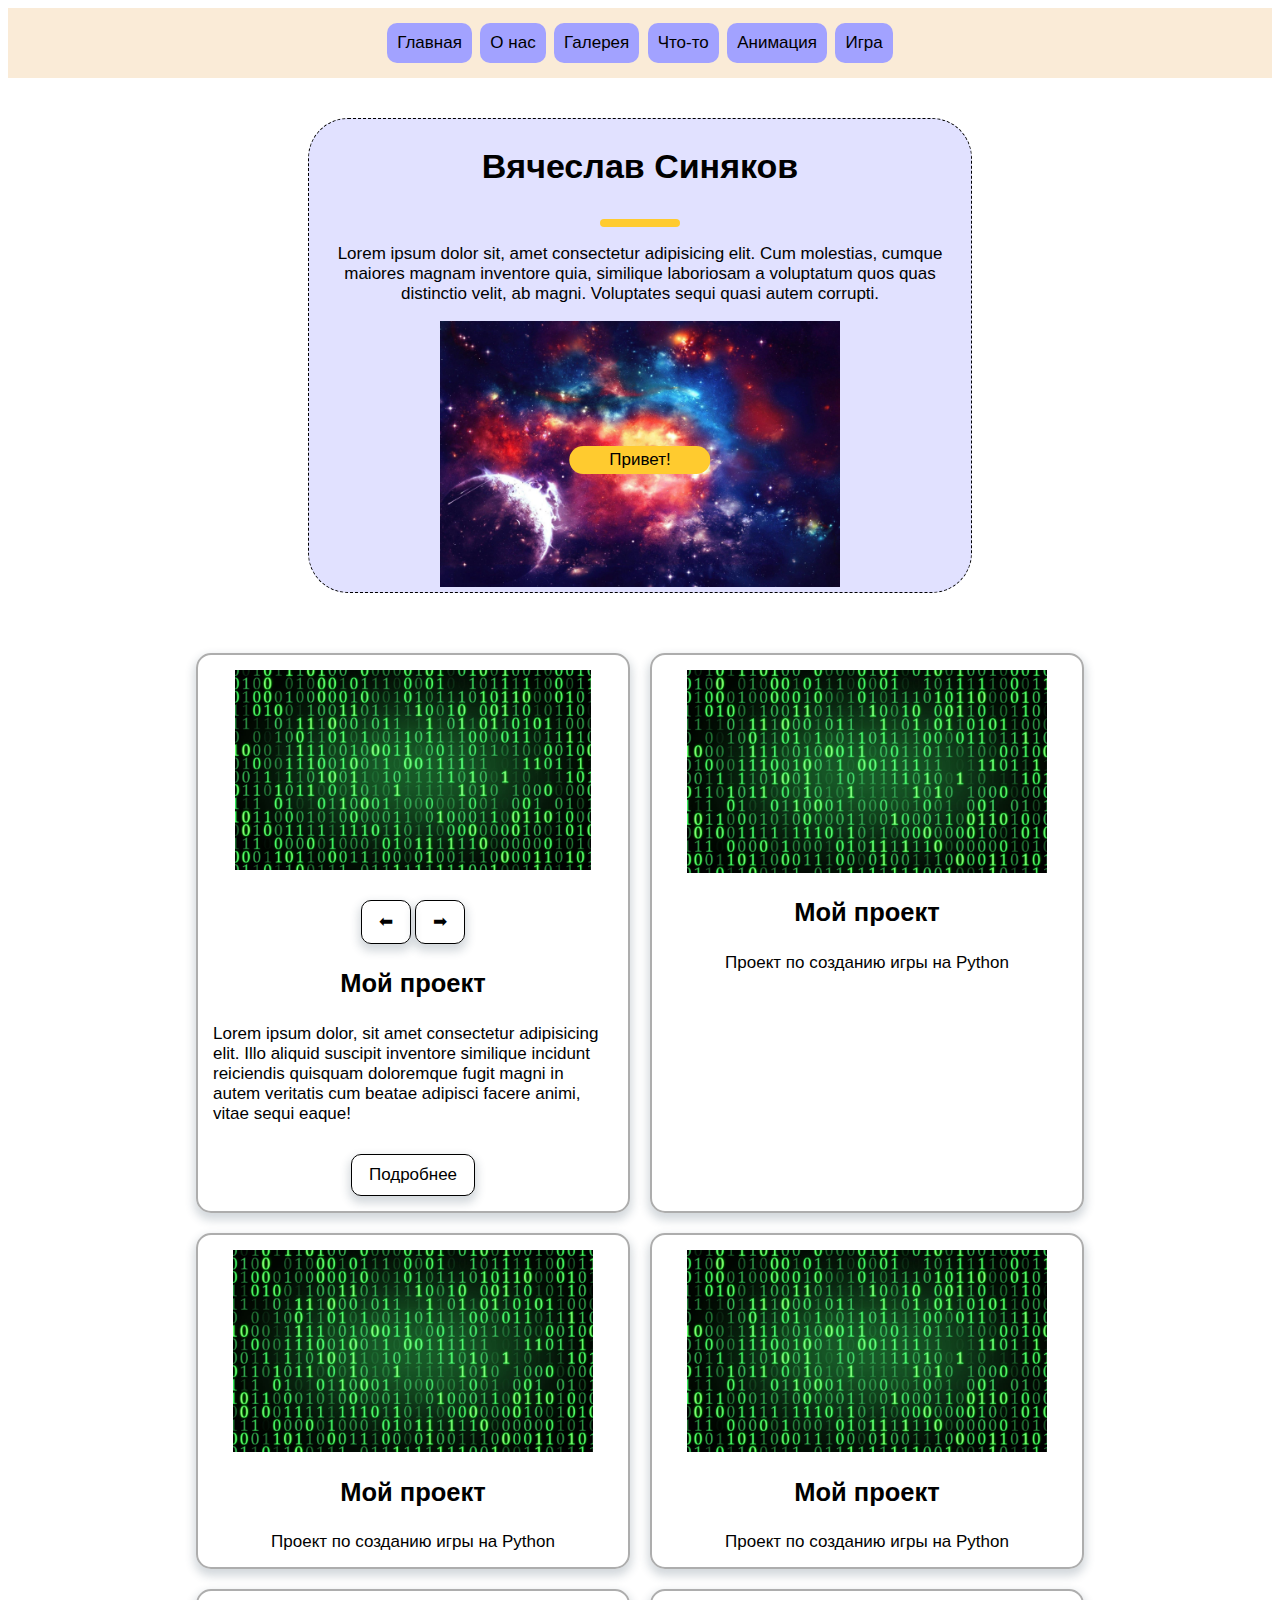
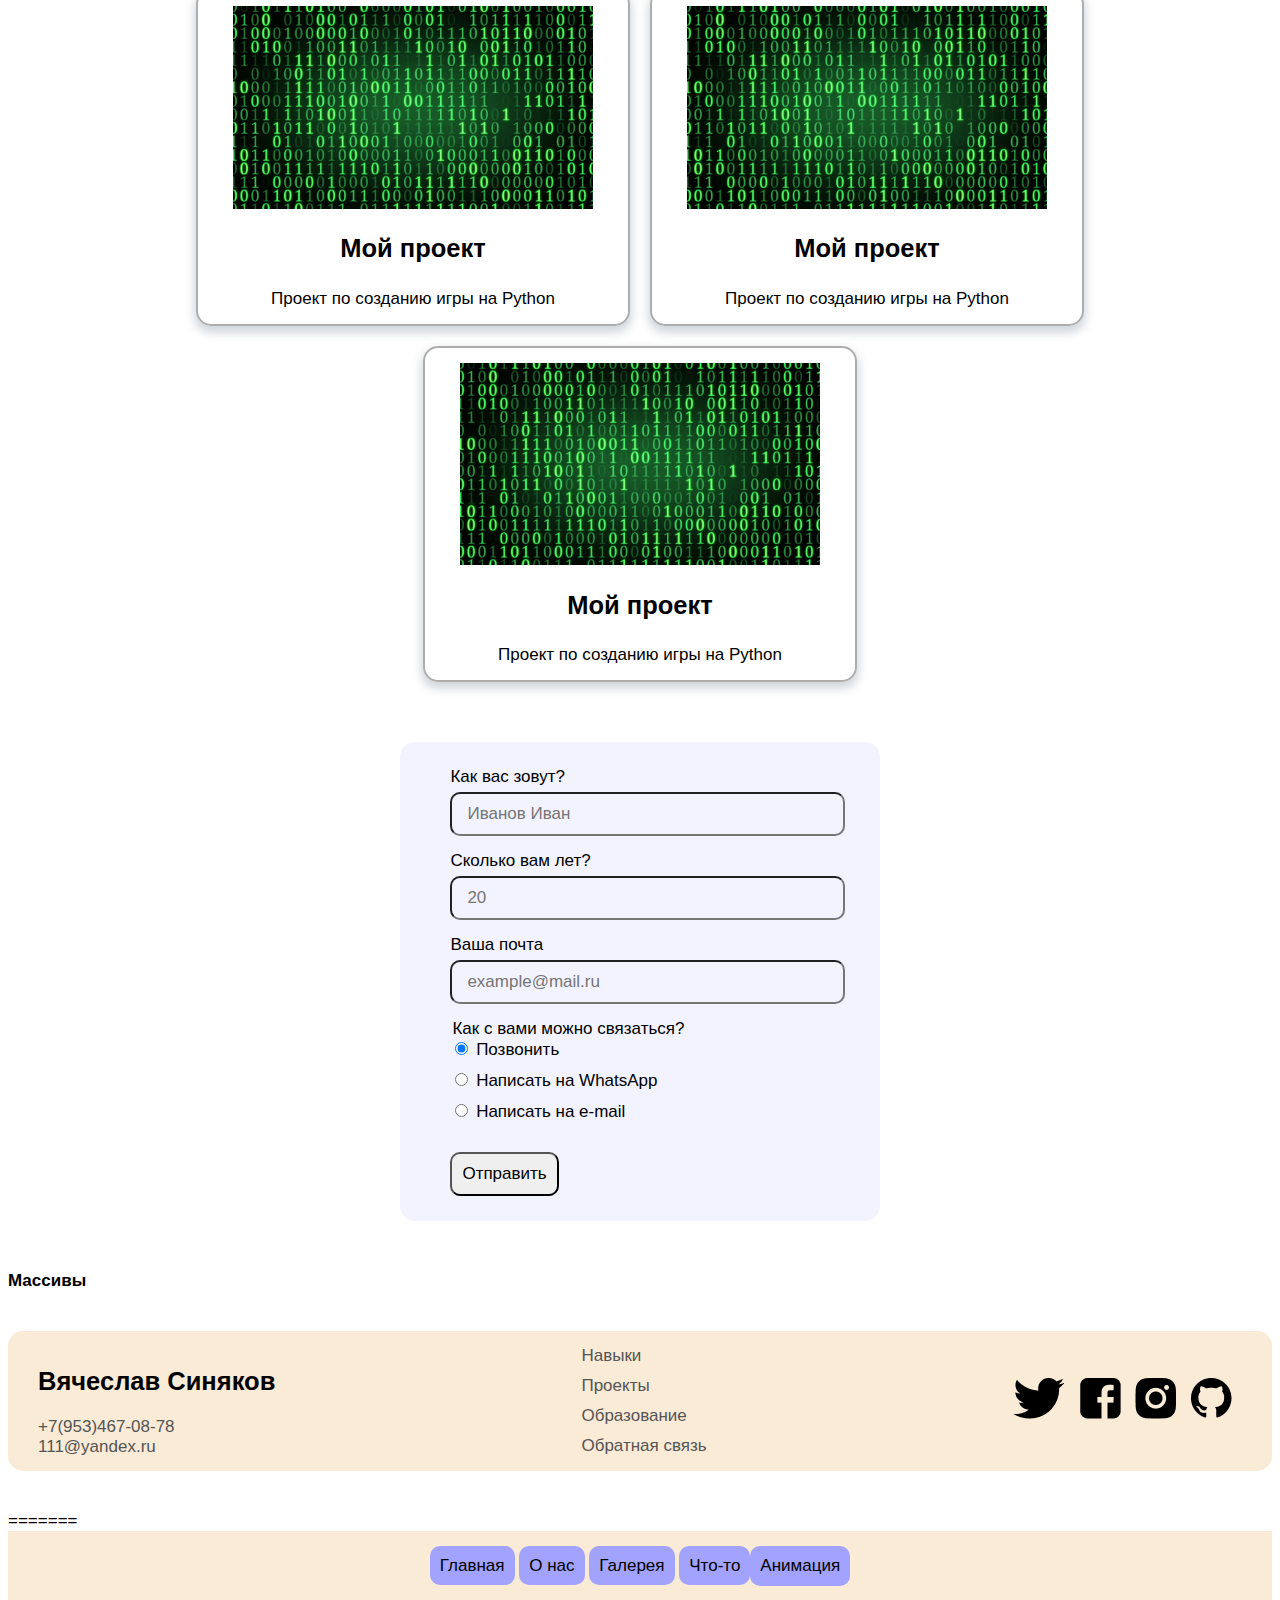
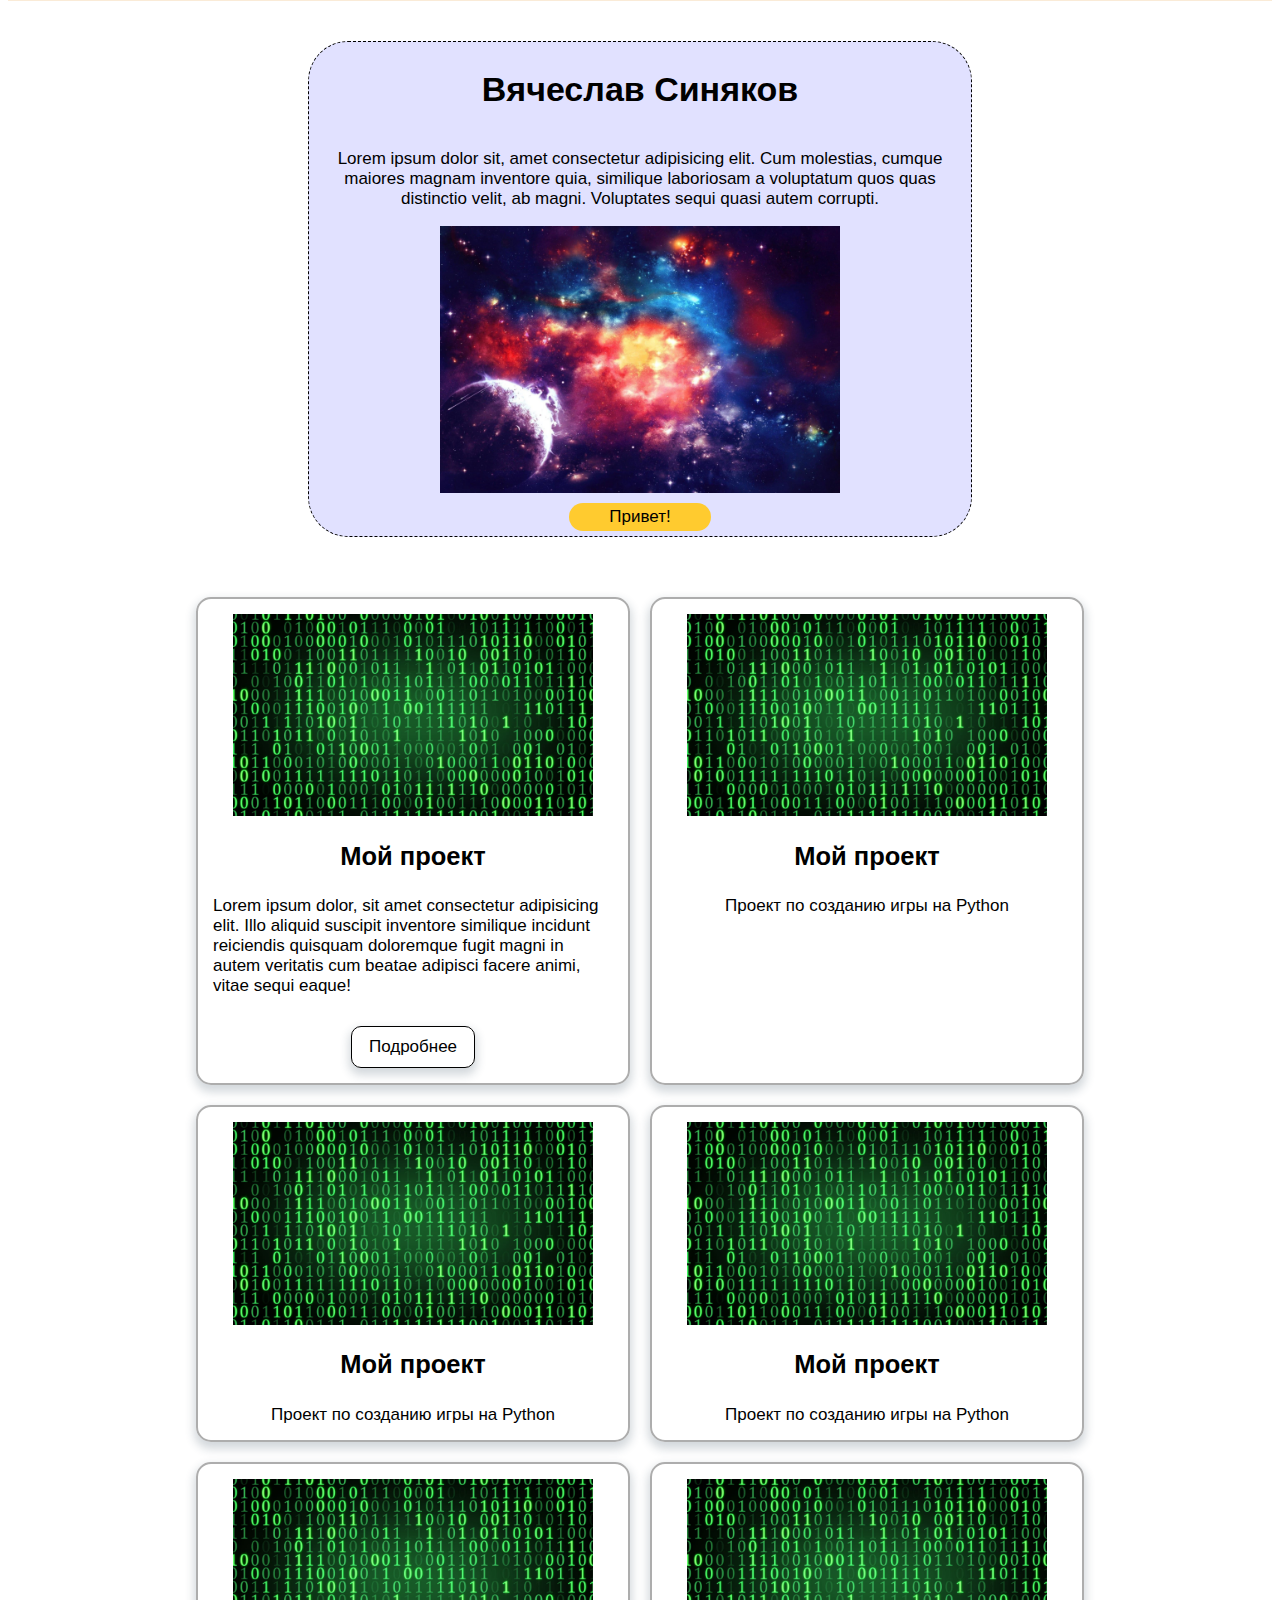
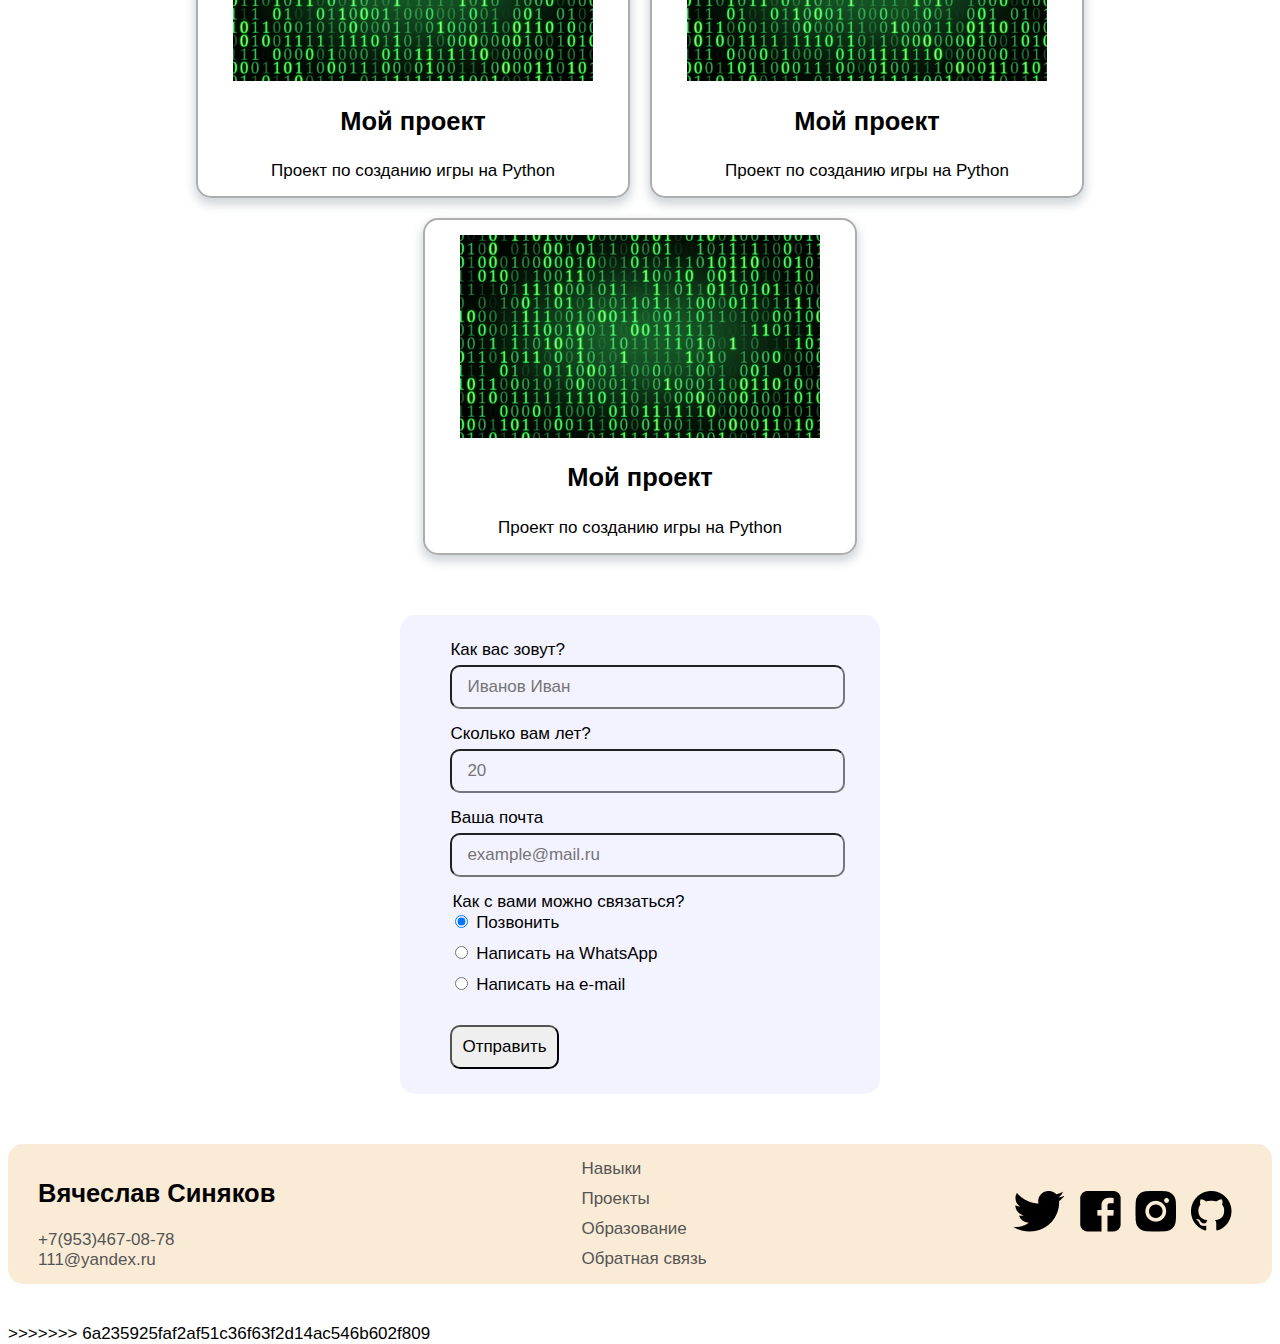
<file: index.html>
<!DOCTYPE html>
<html lang="en">

<head>
    <meta charset="UTF-8">
    <meta name="viewport" content="width=device-width, initial-scale=1.0">
    <link rel="stylesheet" type="text/css" href="style.css" />
    <title>Вячеслав</title>

</head>

<body>
    <header>
        <nav class="nav_menu">
            <a class="hlink" href="https://ya.ru/">Главная</a>
            <a class="hlink" href="https://ya.ru/">О нас</a>
            <a class="hlink" href="https://ya.ru/">Галерея</a>
            <a class="hlink" href="https://ya.ru/">Что-то</a>
            <a class="hlink" href="animation.html" target="_blank">Анимация</a>
            <a class="hlink" href="game.html" target="_blank">Игра</a>
        </nav>
    
        <div class="burger" id="burger">&#9776;</div>
    </header>
    
    <main class="content">
        <button id="scrollToTop">⬆ Наверх</button>
        <section class="title">
            <div class="titlediv">
                <h1 name="h_1">Вячеслав Синяков</h1>
                <button onclick="change_title()"></button>
                <p>
                    Lorem ipsum dolor sit, amet consectetur adipisicing elit. Cum molestias, cumque maiores magnam
                    inventore quia, similique laboriosam a voluptatum quos quas distinctio velit, ab magni. Voluptates
                    sequi quasi autem corrupti.
                </p>
                <img src="img/space.jpeg" alt="тут был космос">
                <button id="run_button" onclick="color_()">Привет!</button>
            </div>
        </section>

        

        <section>
            <div class="cardscontainer">
                <div class="cards">
                    <div class="slider-div">
                        <img id="slider-img" src="img/code.jpeg">
                    </div>
                    <div class="slider_button">
                        <button onclick="prev_img()">&#11013;</button>
                        <button onclick="next_img()">&#10145;</button>
                    </div>
                    <h3>Мой проект</h3>
                    <p>Lorem ipsum dolor, sit amet consectetur adipisicing elit. Illo aliquid suscipit inventore
                        similique incidunt reiciendis quisquam doloremque fugit magni in autem veritatis cum beatae
                        adipisci facere animi, vitae sequi eaque!</p>
                    <button>Подробнее</button>
                </div>
                <div class="cards">
                    <img src="img/code.jpeg" width="200px">
                    <h3>Мой проект</h3>
                    <p>Проект по созданию игры на Python</p>
                </div>
                <div class="cards">
                    <img src="img/code.jpeg" width="200px">
                    <h3>Мой проект</h3>
                    <p>Проект по созданию игры на Python</p>
                </div>
                <div class="cards">
                    <img src="img/code.jpeg" width="200px">
                    <h3>Мой проект</h3>
                    <p>Проект по созданию игры на Python</p>
                </div>

                <div class="cards">
                    <img src="img/code.jpeg" width="200px">
                    <h3>Мой проект</h3>
                    <p>Проект по созданию игры на Python</p>
                </div>

                <div class="cards">
                    <img src="img/code.jpeg" width="200px">
                    <h3>Мой проект</h3>
                    <p>Проект по созданию игры на Python</p>
                </div>
                <div class="cards">
                    <img src="img/code.jpeg" width="200px">
                    <h3>Мой проект</h3>
                    <p>Проект по созданию игры на Python</p>
                </div>
            </div>
        </section>

        <section class="form_section">
            <div class="form_container">
                <form>
                    <label>
                        <p>Как вас зовут?</p>
                        <input class="f_input" placeholder="Иванов Иван" type="text" required>
                    </label>
                    <label>
                        <p>Сколько вам лет?</p>
                        <input class="f_input" placeholder="20" type="number" min="3" max="99" required>
                    </label>

                    <label>
                        <p>Ваша почта</p>
                        <input class="f_input" placeholder="example@mail.ru" type="email" required>
                    </label>



                    <fieldset>
                        <legend>Как с вами можно связаться?</legend>
                        <div>
                            <input type="radio" checked value="call" name="connect">
                            <label for="call">Позвонить</label>
                        </div>
                        <div>
                            <input type="radio" value="WA" name="connect">
                            <label for="WA">Написать на WhatsApp</label>
                        </div>
                        <div>
                            <input type="radio" value="e-mail" name="connect">
                            <label for="e-mail">Написать на e-mail </label>
                        </div>
                    </fieldset>
                    <button type="submit" class="submit_button">Отправить</button>
                </form>
            </div>
        </section>

        <h3>Массивы</h3>
        <ul id="numberList">

        </ul>

    </main>

    <div class="modal">
        <div class="modal-content">
            <span class="close">&times;</span>
            <p>Это модальное окно</p>
        </div>
    </div>

    <footer>
        <div>
            <h2>Вячеслав Синяков</h2>
            <a href="tel:+79534670878">+7(953)467-08-78</a>
            <br>
            <a href="mailto:111@yandex.ru">111@yandex.ru</a>
        </div>
        <div class="info">
            <a>Навыки</a>
            <a>Проекты</a>
            <a>Образование</a>
            <a>Обратная связь</a>
        </div>
        <div>
            <a href=""><img src="img/Social-1.png" alt=""></a>
            <img src="img/Social-2.png" alt="">
            <img src="img/Social-3.png" alt="">
            <img src="img/Social.png" alt="">
        </div>
    </footer>



</body>

</html>

<script src="main.js"></script>
=======
<!DOCTYPE html>
<html lang="en">

<head>
    <meta charset="UTF-8">
    <meta name="viewport" content="width=device-width, initial-scale=1.0">
    <link rel="stylesheet" type="text/css" href="style.css" />
    <title>Вячеслав</title>
</head>

<body>
    <header>
        <nav>
            <a class="hlink" href="https://ya.ru/" >Главная</a>
            <a class="hlink" href="https://ya.ru/">О нас</a>
            <a class="hlink" href="https://ya.ru/">Галерея</a>
            <a class="hlink" href="https://ya.ru/">Что-то</a>
        </nav>
        <a class="hlink" href="animation.html" target="_blank">Анимация</a>
    </header>
    <main>
        
        <section class="title">
            <div class="titlediv">
                <h1>Вячеслав Синяков</h1>
                <p>
                    Lorem ipsum dolor sit, amet consectetur adipisicing elit. Cum molestias, cumque maiores magnam
                    inventore quia, similique laboriosam a voluptatum quos quas distinctio velit, ab magni. Voluptates
                    sequi quasi autem corrupti.
                </p>
                <img src="img/space.jpeg" alt="тут был космос">
                <button>Привет!</button>
            </div>
        </section>

        <section>
            <div class="cardscontainer">
                <div class="cards">
                    <img src="img/code.jpeg" width="200px">
                    <h3>Мой проект</h3>
                    <p>Lorem ipsum dolor, sit amet consectetur adipisicing elit. Illo aliquid suscipit inventore
                        similique incidunt reiciendis quisquam doloremque fugit magni in autem veritatis cum beatae
                        adipisci facere animi, vitae sequi eaque!</p>
                    <button>Подробнее</button>
                </div>
                <div class="cards">
                    <img src="img/code.jpeg" width="200px">
                    <h3>Мой проект</h3>
                    <p>Проект по созданию игры на Python</p>
                </div>
                <div class="cards">
                    <img src="img/code.jpeg" width="200px">
                    <h3>Мой проект</h3>
                    <p>Проект по созданию игры на Python</p>
                </div>
                <div class="cards">
                    <img src="img/code.jpeg" width="200px">
                    <h3>Мой проект</h3>
                    <p>Проект по созданию игры на Python</p>
                </div>

                <div class="cards">
                    <img src="img/code.jpeg" width="200px">
                    <h3>Мой проект</h3>
                    <p>Проект по созданию игры на Python</p>
                </div>

                <div class="cards">
                    <img src="img/code.jpeg" width="200px">
                    <h3>Мой проект</h3>
                    <p>Проект по созданию игры на Python</p>
                </div>
                <div class="cards">
                    <img src="img/code.jpeg" width="200px">
                    <h3>Мой проект</h3>
                    <p>Проект по созданию игры на Python</p>
                </div>
            </div>
        </section>

        <section class="form_section">
            <div class="form_container">
                <form>
                    <label>
                        <p>Как вас зовут?</p>
                        <input class="f_input" placeholder="Иванов Иван" type="text" required>
                    </label>
                    <label>
                        <p>Сколько вам лет?</p>
                        <input class="f_input" placeholder="20" type="number" min="3" max="99" required>
                    </label>

                    <label>
                        <p>Ваша почта</p>
                        <input class="f_input" placeholder="example@mail.ru" type="email" required>
                    </label>


                    
                    <fieldset>
                        <legend>Как с вами можно связаться?</legend>
                        <div>
                            <input type="radio" checked value="call" name="connect">
                            <label for="call">Позвонить</label>
                        </div>
                        <div>
                            <input type="radio" value="WA" name="connect">
                            <label for="WA">Написать на WhatsApp</label>
                        </div>
                        <div>
                            <input type="radio" value="e-mail" name="connect">
                            <label for="e-mail">Написать на e-mail </label>
                        </div>
                    </fieldset>
                    <button type="submit" class="submit_button">Отправить</button>
                </form>
            </div>
        </section>

    </main>

    <footer>
        <div>
            <h2>Вячеслав Синяков</h2>
            <a href="tel:+79534670878">+7(953)467-08-78</a>
            <br>
            <a href="mailto:111@yandex.ru">111@yandex.ru</a>
        </div>
        <div class="info">
            <a>Навыки</a>
            <a>Проекты</a>
            <a>Образование</a>
            <a>Обратная связь</a>
        </div>
        <div>
            <a href=""><img src="img/Social-1.png" alt=""></a>
            <img src="img/Social-2.png" alt="">
            <img src="img/Social-3.png" alt="">
            <img src="img/Social.png" alt="">
        </div>
    </footer>



</body>
<script src="main.js"></script>
</html>
>>>>>>> 6a235925faf2af51c36f63f2d14ac546b602f809
</file>
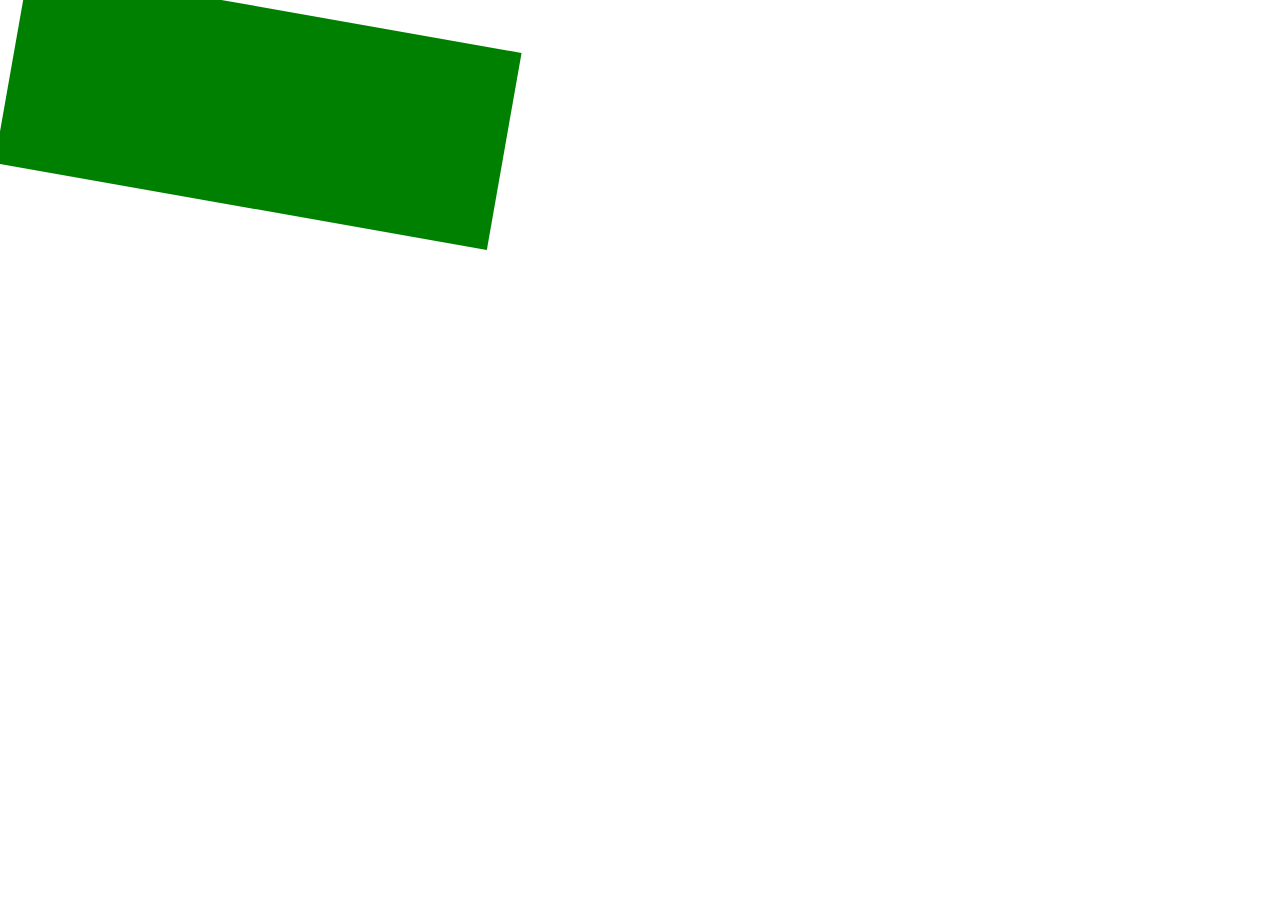
<file: animation.html>
<!DOCTYPE html>
<html lang="en">
<head>
    <meta charset="UTF-8">
    <meta name="viewport" content="width=device-width, initial-scale=1.0">
    <link rel="stylesheet" type="text/css" href="animationstyle.css"/>
    <title>Анимация</title>
</head>
<body>

    <div class="rectangle">
        

    </div>
    <div class="circle"></div>
    
</body>
</html>
</file>
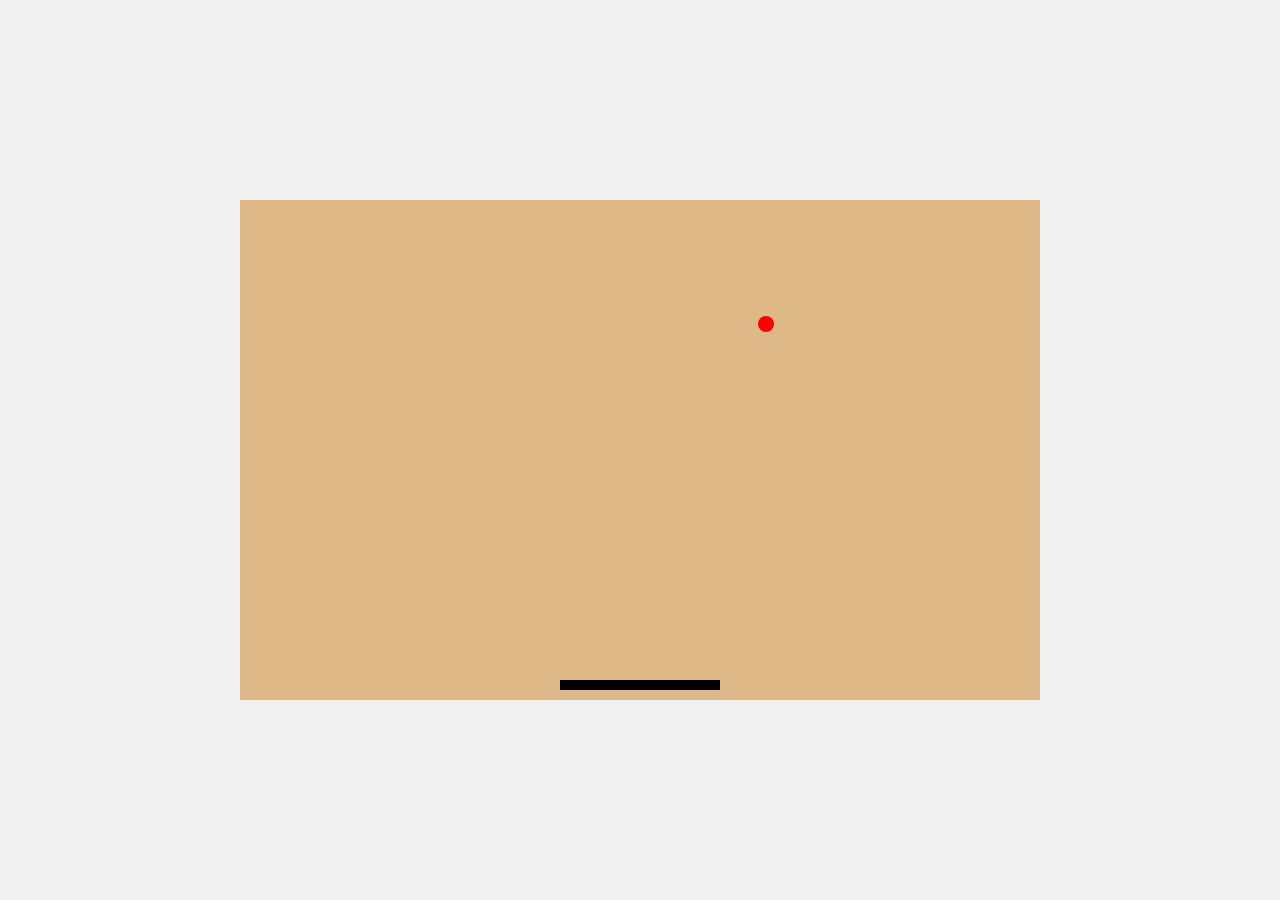
<file: game.html>
<!DOCTYPE html>
<html lang="en">

<head>
    <meta charset="UTF-8">
    <meta name="viewport" content="width=device-width, initial-scale=1.0">
    <title>Игра</title>
    <style>
        * {
            margin: 0;
            padding: 0;
            box-sizing: border-box;
        }

        html,
        body {
            width: 100%;
            height: 100%;
            overflow-x: hidden;
            /* Убираем горизонтальную прокрутку */
            display: flex;
            justify-content: center;
            align-items: center;
            background-color: #f0f0f0;
        }

        canvas {
            display: block;
            max-width: 100%;
            background-color:burlywood;
        }

        @media screen and (max-width:767px) {
            body{
                position: fixed;
                overflow-y: scroll;
            }
        }
    </style>
</head>

<body>
    <canvas id="gameCanvas"></canvas>
    <script src="game.js"></script>
</body>

</html>
</file>
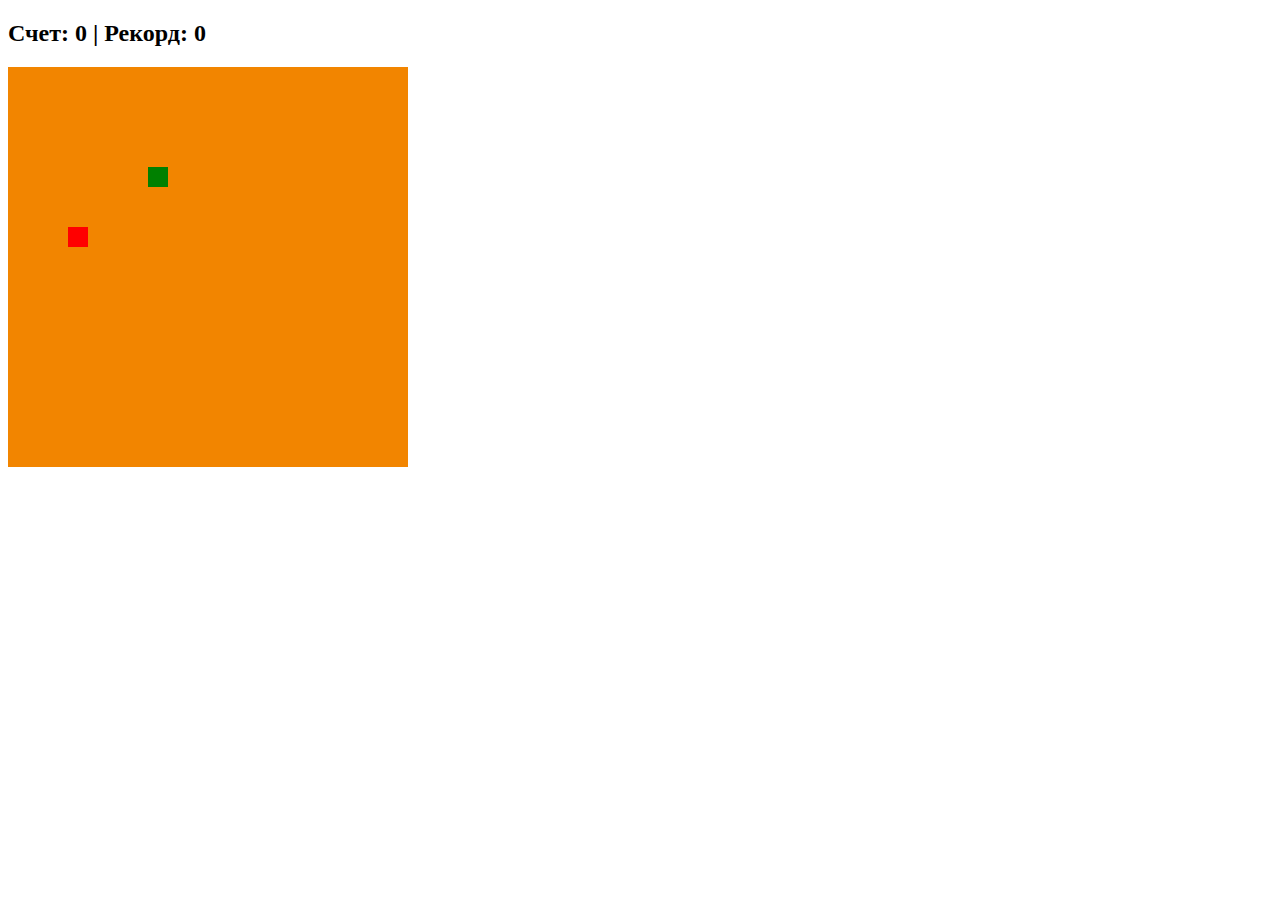
<file: snake.html>
<!DOCTYPE html>
<html lang="en">

<head>
    <meta charset="UTF-8">
    <meta name="viewport" content="width=device-width, initial-scale=1.0">
    <title>Змейка</title>

    <style>
        canvas {
            background-color: aliceblue;
        }
    </style>
</head>

<body>
    <h2 id="score">Счет: 0 | Рекорд: 0</h2>
    <canvas id="game1"></canvas>

    <script>
        let canvas = document.getElementById("game1");
        let ctx = canvas.getContext("2d");

        canvas.width = 400;
        canvas.height = 400;

        const box = 20;

        let snake = [{ x: 5 * box, y: 5 * box }];

        let food = {
            x: Math.floor(Math.random() * (canvas.width / box)) * box,
            y: Math.floor(Math.random() * (canvas.height / box)) * box
        }

        let dir = "RIGHT";
        let score = 0;

        let best = localStorage.getItem("bestScore") || 0;

        document.addEventListener("keydown", (e) => {
            if (e.key === "ArrowLeft" && dir !== "RIGHT") dir = "LEFT";
            if (e.key === "ArrowRight" && dir !== "LEFT") dir = "RIGHT";
            if (e.key === "ArrowUp" && dir !== "DOWN") dir = "UP";
            if (e.key === "ArrowDown" && dir !== "UP") dir = "DOWN";
        })

        function checkCollision(head, body) {
            for (let i = 0; i < body.length; i++) {
                if (head.x === body[i].x && head.y === body[i].y) {
                    return true;
                }
            }
            return false;
        }

        function updateScore(){
            document.getElementById("score").textContent = `Счет: ${score} | Рекорд: ${best}`;
        }

        let touchStartX = 0;
let touchStartY = 0;

canvas.addEventListener("touchstart", function(e) {
    touchStartX = e.touches[0].clientX;
    touchStartY = e.touches[0].clientY;
});

canvas.addEventListener("touchend", function(e) {
    let touchEndX = e.changedTouches[0].clientX;
    let touchEndY = e.changedTouches[0].clientY;

    let dx = touchEndX - touchStartX;
    let dy = touchEndY - touchStartY;

    if (Math.abs(dx) > Math.abs(dy)) {
        if (dx > 0 && dir !== "LEFT") dir = "RIGHT";
        else if (dx < 0 && dir !== "RIGHT") dir = "LEFT";
    } else {
        if (dy > 0 && dir !== "UP") dir = "DOWN";
        else if (dy < 0 && dir !== "DOWN") dir = "UP";
    }
});

        function draw() {
            ctx.fillStyle = "#f28500";
            ctx.fillRect(0, 0, canvas.width, canvas.height);

            for (let i = 0; i < snake.length; i++) {
                ctx.fillStyle = (i == 0) ? "green" : "lime";
                ctx.fillRect(snake[i].x, snake[i].y, box, box);
            }

            ctx.fillStyle = "red";
            ctx.fillRect(food.x, food.y, box, box);

            let headX = snake[0].x;
            let headY = snake[0].y;

            if (dir === "RIGHT") headX += box;
            if (dir === "LEFT") headX -= box;
            if (dir === "UP") headY -= box;
            if (dir === "DOWN") headY += box;

            if (headX === food.x && headY === food.y) {
                score++;
                if (score>best){
                    best=score;
                    localStorage.setItem("bestScore", best);
                }
                food = {
                    x: Math.floor(Math.random() * (canvas.width / box)) * box,
                    y: Math.floor(Math.random() * (canvas.height / box)) * box
                };
            } else {
                snake.pop();
            }
            updateScore();

            if (headX < -box || headX > canvas.width ||
                headY < -box || headY > canvas.height || checkCollision({ x: headX, y: headY }, snake)) {
                clearInterval(game);
                alert("Game over");
                location.reload();
            }

            let newHead = { x: headX, y: headY };
            snake.unshift(newHead);

        }
        updateScore();
        let game = setInterval(draw, 200);


    </script>
</body>

</html>
</file>
<file: style.css>
.hlink{
    text-decoration: none;
    color: rgb(0, 0, 0);
    background-color:#a2a2ff;
    padding: 10px;
    border-radius: 10px;
    height: 20px;
    margin: 0;
}

::selection{
    background-color: antiquewhite;
}

header{
    height: 70px;
    display: flex;

    justify-content: center;
    align-items: center;
    background-color:#faebd7;
    margin-bottom: 40px;

    width: 100%;
}


h1{
    text-align: center;
    font-size: 2em;
}

/*
body{
    background: rgb(0,212,255);
    background: linear-gradient(180deg, rgba(0,212,255,1) 0%, rgba(255,255,255,1) 68%, rgba(255,255,255,1) 100%);
}
*/
.title{
    background-color: transparent;  
    max-width: 100%;
    display: flex;
    justify-content: center;
    align-items: center;

    padding-bottom: 50px;

}

.titlediv{
    background-color: #e1e1ff;
    width: 50%;
    display: flex;
    flex-direction: column;
    justify-content:center;
    border-radius:40px;
    padding:5px 15px;
    border: 1px dashed rgb(0, 0, 0);

    
}

.titlediv p{
    text-align: center;
}

.titlediv img{
    align-self: center;
    width: 400px;
}
/*
.titlediv button{
    width:fit-content;
    align-self: center;
    margin-top:10px;
    padding: 4px 40px;
    background-color: #ffcb2f;
    border: none;
    border-radius: 20px;
}
*/
button:hover{
    background-color: red;
}



.heading1{
    font-size: 40px;
    color: rgb(136, 0, 148);

    font-weight: 900;
    font-style: normal;
}

.cardscontainer{
    display: flex;
    justify-content: center;
    flex-wrap: wrap;
}



.cardscontainer h3{
    font-size: 1.5em;
}

.cards{
    border: 2px solid rgb(173, 173, 173);
    border-radius: 15px;
    display: flex;
    flex-direction: column;
    align-items: center;
    padding: 15px;
    width: 25%;
    min-width: 400px;
    height: auto;

    margin: 10px;
    box-shadow: 0px 5px 10px 2px rgba(34, 60, 80, 0.2);
    
    
}



.cards img{
    min-width: 90%;
}

.cards p{
    margin: 0;
}

.cards button{
    padding: 0.6em 1em;
    background-color: transparent;
    border-radius: 10px;
    border: 1px solid black;
    box-shadow: 0px 5px 10px 2px rgba(34, 60, 80, 0.2);
    margin-top: 30px;
    font-size: 1em;
}

#run_button{
    transition: all 0.2s;
    position: absolute;
    top:50%;
    left: 50%;
    transform:translate(-50%,-50%);
    cursor:pointer;
    

}
#circle{
    width: 50px;
    height: 50px;
    background-color: #e1e1ff;
    border-radius: 50%;
    position: absolute;
    transition: transform 0.1s;
    filter: blur(10px);
}

#scrollToTop {
    position: fixed;
    bottom: 20px;
    right: 20px;
    padding: 10px 15px;
    font-size: 16px;
    background-color: #007bff;
    color: white;
    border: none;
    border-radius: 5px;
    cursor: pointer;
    opacity: 0;
    visibility: hidden;
    transition: all 0.3s;
}

/* Когда кнопка видима */
#scrollToTop.show {
    opacity: 1;
    visibility: visible;
    transform: scale(1);
}

/* Анимация при наведении */
#scrollToTop:hover {
    background-color: #0056b3;
    transform: scale(1.1);
}

.cards button:hover{
    background-color: rgb(243, 243, 243);
}
.cards button:active{
    box-shadow: 0px 2px 10px 2px rgba(34, 60, 80, 0.2) inset;

}



.slider-div{
    display: flex;
    flex-direction: column;
    width: 100%;
    align-items: center;
    margin: 0;
}

.slider_button{
    margin: 0;


}

.slider-div img {
    width: 100%; 
    height: 200px;  
    object-fit:contain; 
}




*{
    font-family: "Russo One", sans-serif;
    font-size: 17px;
}


.form_section{
    display: flex; 
    justify-content: center; 
    margin: 50px 0;
}

.form_container{
    background-color: #f3f3ff;
    min-width: 30%;
    padding: 25px 50px;
    border-radius: 15px;


}

form{
    display: flex;
    flex-direction: column;
}

.form_container label p {
    margin: 0;
    margin-bottom: 5px;
}

.f_input{
    min-width: 95%;
    height: 40px;
    background-color: transparent;
    border-radius: 10px;
    padding: 0 15px;
    margin-bottom: 15px;
}

fieldset{
    border: 0;
    margin: 0;
    margin-bottom: 20px;
    padding: 0;
}

fieldset input{
    margin-bottom: 15px;
}

.form_container button{
    padding: 10px;
    border-radius: 10px;
    width: min-content;
    
}

footer{
    display: flex;
    justify-content: space-between;
    align-items:center;
    background-color: #faebd7;
    color:white;
    padding: 10px 30px;
    margin: 40px 0px;
    border-radius: 15px;

}

footer h2{
    font-size: 1.5em;
    color: rgb(0, 0, 0);
}


footer a{
    text-decoration: none;
    color: rgb(85, 85, 85);
}

.info{
    display: flex;
    flex-direction: column; 

}

footer img{
    margin-right: 10px;
}

.info a{
    padding: 5px;
}
html{
    height: 100%;
}

body{
    height: 160%;
}

.nav_menu{
    display: flex;
    justify-content: space-between;
    width: 40%;
    transition: all 0.3s ease;
    padding: 0%;
}

.burger{
    display: none;
    cursor: pointer;
}


.content{
    transition: margin-top 0.3s ease;
}

.modal{
    display: none;
    position: fixed;
    top: 0;
    left:0;
    width: 100%;
    height: 100%;
    background-color: rgba(0, 0, 0, 0.5);
    justify-content: center;
    align-items: center;
    
    
}

.close{
    font-size: 2em;
}

.modal-content{
    background-color: white;
    width:300px;
    text-align: center;
    position: relative;
    border-radius: 20px;
}

@media screen and (max-width:767px) {
    .nav_menu{
        flex-direction: column;
        position: absolute;
        top: 60px;
        left: 0;
        width: 100%;
        background-color: #f7f7f7;
        overflow: hidden;
        height: 0;
        transition: height 0.3s ease; /* Добавим плавность */
    }

    .burger{
        display: block;
    }

    .hlink{
        border-radius: 0;
        background-color: aliceblue;
        font-size: 16px;
        text-align: center;
        width: 100%;
        border-bottom: 1px solid #f0eeee;
    }
}




/*

@media screen and (max-width:767px){
    .nav_menu{
        flex-direction: column;
        position: absolute;
        top: 60px;
        left: 0;
        width: 100%;
        background-color: #f9f9f9;
        overflow: hidden;
        height: 0;
        transition: all 0.3s ease;


    }   

    .nav_menu.active{
        height: auto;
    }


    .burger{
        display: block;
    }

    .hlink{
        display: block;
        width: 100%;
        padding: 10px 5px;
        text-align: center;
        border-bottom: 1px solid #ddd;
    }

    .titlediv{
        width: 80%;

    }
    .title{
        width: 100%;
        
    }

    .cards{
        width: 100%;
    }
}





::selection{
    background-color: antiquewhite;
}

header{
    height: 70px;
    display: flex;

    justify-content: center;
    align-items: center;
    background-color:#faebd7;
    margin-bottom: 40px;

    width: 100%;
}


h1{
    text-align: center;
    font-size: 2em;
}

/*
body{
    background: rgb(0,212,255);
    background: linear-gradient(180deg, rgba(0,212,255,1) 0%, rgba(255,255,255,1) 68%, rgba(255,255,255,1) 100%);
}
*/
.title{
    background-color: transparent;  
    max-width: 100%;
    display: flex;
    justify-content: center;
    align-items: center;

    padding-bottom: 50px;

}

.titlediv{
    background-color: #e1e1ff;
    width: 50%;
    display: flex;
    flex-direction: column;
    justify-content:center;
    border-radius:40px;
    padding:5px 15px;
    border: 1px dashed rgb(0, 0, 0);
}

.titlediv p{
    text-align: center;
}

.titlediv img{
    align-self: center;
    width: 400px;
}

.titlediv button{
    width:fit-content;
    align-self: center;
    margin-top:10px;
    padding: 4px 40px;
    background-color: #ffcb2f;
    border: none;
    border-radius: 20px;
}

button:hover{
    background-color: red;
}



.heading1{
    font-size: 40px;
    color: rgb(136, 0, 148);

    font-weight: 900;
    font-style: normal;
}

.cardscontainer{
    display: flex;
    justify-content: center;
    flex-wrap: wrap;
}



.cardscontainer h3{
    font-size: 1.5em;
}

.cards{
    border: 2px solid rgb(173, 173, 173);
    border-radius: 15px;
    display: flex;
    flex-direction: column;
    align-items: center;
    padding: 15px;
    width: 25%;
    min-width: 400px;
    height: auto;

    margin: 10px;
    box-shadow: 0px 5px 10px 2px rgba(34, 60, 80, 0.2);
    
    
}



.cards img{
    min-width: 90%;
}

.cards p{
    margin: 0;
}

.cards button{
    padding: 0.6em 1em;
    background-color: transparent;
    border-radius: 10px;
    border: 1px solid black;
    box-shadow: 0px 5px 10px 2px rgba(34, 60, 80, 0.2);
    margin-top: 30px;
}

.cards button:hover{
    background-color: rgb(243, 243, 243);
}
.cards button:active{
    box-shadow: 0px 2px 10px 2px rgba(34, 60, 80, 0.2) inset;

}


*{
    font-family: "Russo One", sans-serif;
    font-size: 17px;
}


.form_section{
    display: flex; 
    justify-content: center; 
    margin: 50px 0;
}

.form_container{
    background-color: #f3f3ff;
    min-width: 30%;
    padding: 25px 50px;
    border-radius: 15px;


}

form{
    display: flex;
    flex-direction: column;
}

.form_container label p {
    margin: 0;
    margin-bottom: 5px;
}

.f_input{
    min-width: 95%;
    height: 40px;
    background-color: transparent;
    border-radius: 10px;
    padding: 0 15px;
    margin-bottom: 15px;
}

fieldset{
    border: 0;
    margin: 0;
    margin-bottom: 20px;
    padding: 0;
}

fieldset input{
    margin-bottom: 15px;
}

.form_container button{
    padding: 10px;
    border-radius: 10px;
    width: min-content;
    
}

footer{
    display: flex;
    justify-content: space-between;
    align-items:center;
    background-color: #faebd7;
    color:white;
    padding: 10px 30px;
    margin: 40px 0px;
    border-radius: 15px;

}

footer h2{
    font-size: 1.5em;
    color: rgb(0, 0, 0);
}


footer a{
    text-decoration: none;
    color: rgb(85, 85, 85);
}

.info{
    display: flex;
    flex-direction: column; 

}

footer img{
    margin-right: 10px;
}

.info a{
    padding: 5px;
}
html{
    height: 100%;
}

body{
    height: 160%;
}
</file>
<file: animationstyle.css>
.rectangle{
    background-color: green;
    height: 200px;
    width: 500px;
    transform: rotate(10deg);
    animation-name: rectangle_flip;
    animation-duration: 1s;
    animation-iteration-count: infinite;
    
}


@keyframes rectangle_flip {
   from{
    transform: rotate3d(2, -1, -1, -0.2turn);
    height: 200px;
    width: 500px;
    background-color: green;
   }

   50%{
    transform: rotate3d(2, -1, -1, -0.2turn);
    height: 200px;
    width: 500px;
    background-color: rgb(182, 255, 24);
   }
   

   to{
    ransform: rotate3d(2, -1, -1, -0.2turn);
    height: 200px;
    width: 500px;
    background-color: rgb(47, 129, 196);
   }
}



@keyframes effect {
    0% {
        transform: rotate(0deg);
    }

    100% {
        transform: rotate(360deg);
    }
}
</file>
